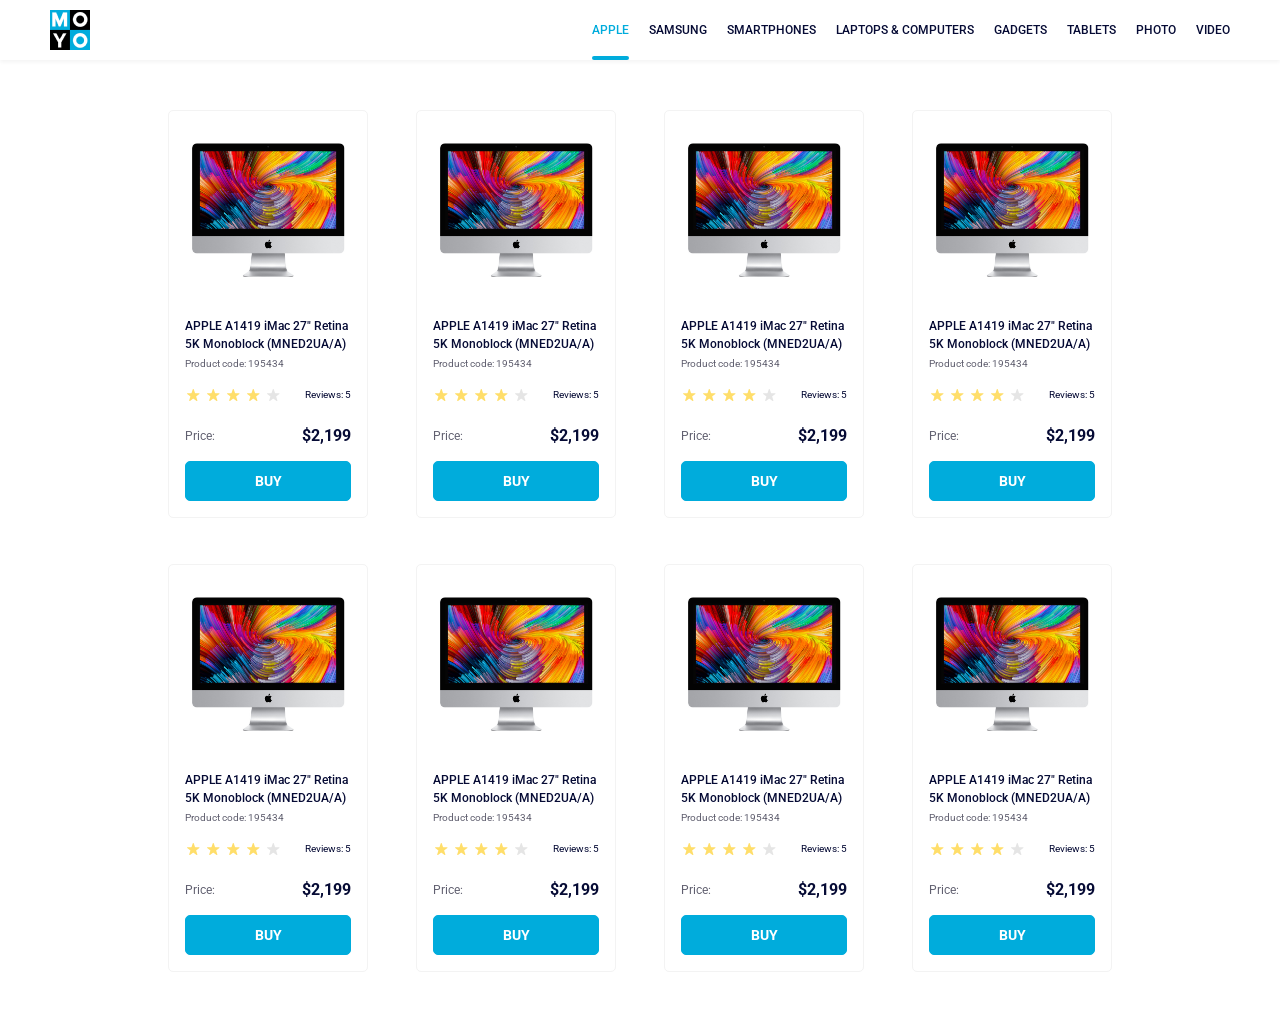
<file: index.html>
<!doctype html><html lang="en" class="page"><head><meta charset="utf-8"><meta name="viewport" content="width=device-width, initial-scale=1.0"><title>Catalog</title><link rel="preconnect" href="https://fonts.gstatic.com"><link rel="stylesheet" href="https://fonts.googleapis.com/css2?family=Roboto:wght@400;500;700&display=swap"><link rel="stylesheet" href="index.137bb957.css"></head><body class="page__body"> <header class="header"> <img src="logo.eddae0ff.png" alt="Moyo logo" class="logo"> <nav class="header__nav"> <ul class="header__list"> <li class="header__item"> <a href="#apple" class="header__link is-active"> APPLE </a> </li> <li class="header__item"> <a href="#samsung" class="header__link"> SAMSUNG </a> </li> <li class="header__item"> <a href="#smartphones" class="header__link"> SMARTPHONES </a> </li> <li class="header__item"> <a href="#pc" class="header__link" data-qa="nav-hover"> LAPTOPS & COMPUTERS </a> </li> <li class="header__item"> <a href="#gadgets" class="header__link"> GADGETS </a> </li> <li class="header__item"> <a href="#tablets" class="header__link"> TABLETS </a> </li> <li class="header__item"> <a href="#photo" class="header__link"> PHOTO </a> </li> <li class="header__item"> <a href="#video" class="header__link"> VIDEO </a> </li> </ul> </nav> </header> <main> <div class="catalog"> <div class="product-card-container"> <div class="card" data-qa="card"> <img class="card__image" src="imac.202c52ff.jpeg" alt="iMac-image"> <a class="card__title" href="#"> APPLE A1419 iMac 27" Retina <br> 5K Monoblock (MNED2UA/A) </a> <div class="card__product-code">Product code: 195434</div> <div class="card__rating"> <div class="stars stars--4"> <div class="stars__star"></div> <div class="stars__star"></div> <div class="stars__star"></div> <div class="stars__star"></div> <div class="stars__star"></div> </div> <div class="card__reviews">Reviews: 5</div> </div> <div class="card__price"> <div class="card__price-title">Price:</div> <div class="card__price-amount">$2,199</div> </div> <div class="card__button" data-qa="card-hover"> BUY </div> </div> </div> <div class="product-card-container"> <div class="card"> <img class="card__image" src="imac.202c52ff.jpeg" alt="iMac-image"> <a class="card__title" href="#"> APPLE A1419 iMac 27" Retina <br> 5K Monoblock (MNED2UA/A) </a> <div class="card__product-code">Product code: 195434</div> <div class="card__rating"> <div class="stars stars--4"> <div class="stars__star"></div> <div class="stars__star"></div> <div class="stars__star"></div> <div class="stars__star"></div> <div class="stars__star"></div> </div> <div class="card__reviews">Reviews: 5</div> </div> <div class="card__price"> <div class="card__price-title">Price:</div> <div class="card__price-amount">$2,199</div> </div> <div class="card__button">BUY</div> </div> </div> <div class="product-card-container"> <div class="card"> <img class="card__image" src="imac.202c52ff.jpeg" alt="iMac-image"> <a class="card__title" href="#"> APPLE A1419 iMac 27" Retina <br> 5K Monoblock (MNED2UA/A) </a> <div class="card__product-code">Product code: 195434</div> <div class="card__rating"> <div class="stars stars--4"> <div class="stars__star"></div> <div class="stars__star"></div> <div class="stars__star"></div> <div class="stars__star"></div> <div class="stars__star"></div> </div> <div class="card__reviews">Reviews: 5</div> </div> <div class="card__price"> <div class="card__price-title">Price:</div> <div class="card__price-amount">$2,199</div> </div> <div class="card__button">BUY</div> </div> </div> <div class="product-card-container"> <div class="card"> <img class="card__image" src="imac.202c52ff.jpeg" alt="iMac-image"> <a class="card__title" href="#"> APPLE A1419 iMac 27" Retina <br> 5K Monoblock (MNED2UA/A) </a> <div class="card__product-code">Product code: 195434</div> <div class="card__rating"> <div class="stars stars--4"> <div class="stars__star"></div> <div class="stars__star"></div> <div class="stars__star"></div> <div class="stars__star"></div> <div class="stars__star"></div> </div> <div class="card__reviews">Reviews: 5</div> </div> <div class="card__price"> <div class="card__price-title">Price:</div> <div class="card__price-amount">$2,199</div> </div> <div class="card__button">BUY</div> </div> </div> <div class="product-card-container"> <div class="card"> <img class="card__image" src="imac.202c52ff.jpeg" alt="iMac-image"> <a class="card__title" href="#"> APPLE A1419 iMac 27" Retina <br> 5K Monoblock (MNED2UA/A) </a> <div class="card__product-code">Product code: 195434</div> <div class="card__rating"> <div class="stars stars--4"> <div class="stars__star"></div> <div class="stars__star"></div> <div class="stars__star"></div> <div class="stars__star"></div> <div class="stars__star"></div> </div> <div class="card__reviews">Reviews: 5</div> </div> <div class="card__price"> <div class="card__price-title">Price:</div> <div class="card__price-amount">$2,199</div> </div> <div class="card__button">BUY</div> </div> </div> <div class="product-card-container"> <div class="card"> <img class="card__image" src="imac.202c52ff.jpeg" alt="iMac-image"> <a class="card__title" href="#"> APPLE A1419 iMac 27" Retina <br> 5K Monoblock (MNED2UA/A) </a> <div class="card__product-code">Product code: 195434</div> <div class="card__rating"> <div class="stars stars--4"> <div class="stars__star"></div> <div class="stars__star"></div> <div class="stars__star"></div> <div class="stars__star"></div> <div class="stars__star"></div> </div> <div class="card__reviews">Reviews: 5</div> </div> <div class="card__price"> <div class="card__price-title">Price:</div> <div class="card__price-amount">$2,199</div> </div> <div class="card__button">BUY</div> </div> </div> <div class="product-card-container"> <div class="card"> <img class="card__image" src="imac.202c52ff.jpeg" alt="iMac-image"> <a class="card__title" href="#"> APPLE A1419 iMac 27" Retina <br> 5K Monoblock (MNED2UA/A) </a> <div class="card__product-code">Product code: 195434</div> <div class="card__rating"> <div class="stars stars--4"> <div class="stars__star"></div> <div class="stars__star"></div> <div class="stars__star"></div> <div class="stars__star"></div> <div class="stars__star"></div> </div> <div class="card__reviews">Reviews: 5</div> </div> <div class="card__price"> <div class="card__price-title">Price:</div> <div class="card__price-amount">$2,199</div> </div> <div class="card__button">BUY</div> </div> </div> <div class="product-card-container"> <div class="card"> <img class="card__image" src="imac.202c52ff.jpeg" alt="iMac-image"> <a class="card__title" href="#"> APPLE A1419 iMac 27" Retina <br> 5K Monoblock (MNED2UA/A) </a> <div class="card__product-code">Product code: 195434</div> <div class="card__rating"> <div class="stars stars--4"> <div class="stars__star"></div> <div class="stars__star"></div> <div class="stars__star"></div> <div class="stars__star"></div> <div class="stars__star"></div> </div> <div class="card__reviews">Reviews: 5</div> </div> <div class="card__price"> <div class="card__price-title">Price:</div> <div class="card__price-amount">$2,199</div> </div> <div class="card__button">BUY</div> </div> </div> </div> </main> </body></html>
</file>
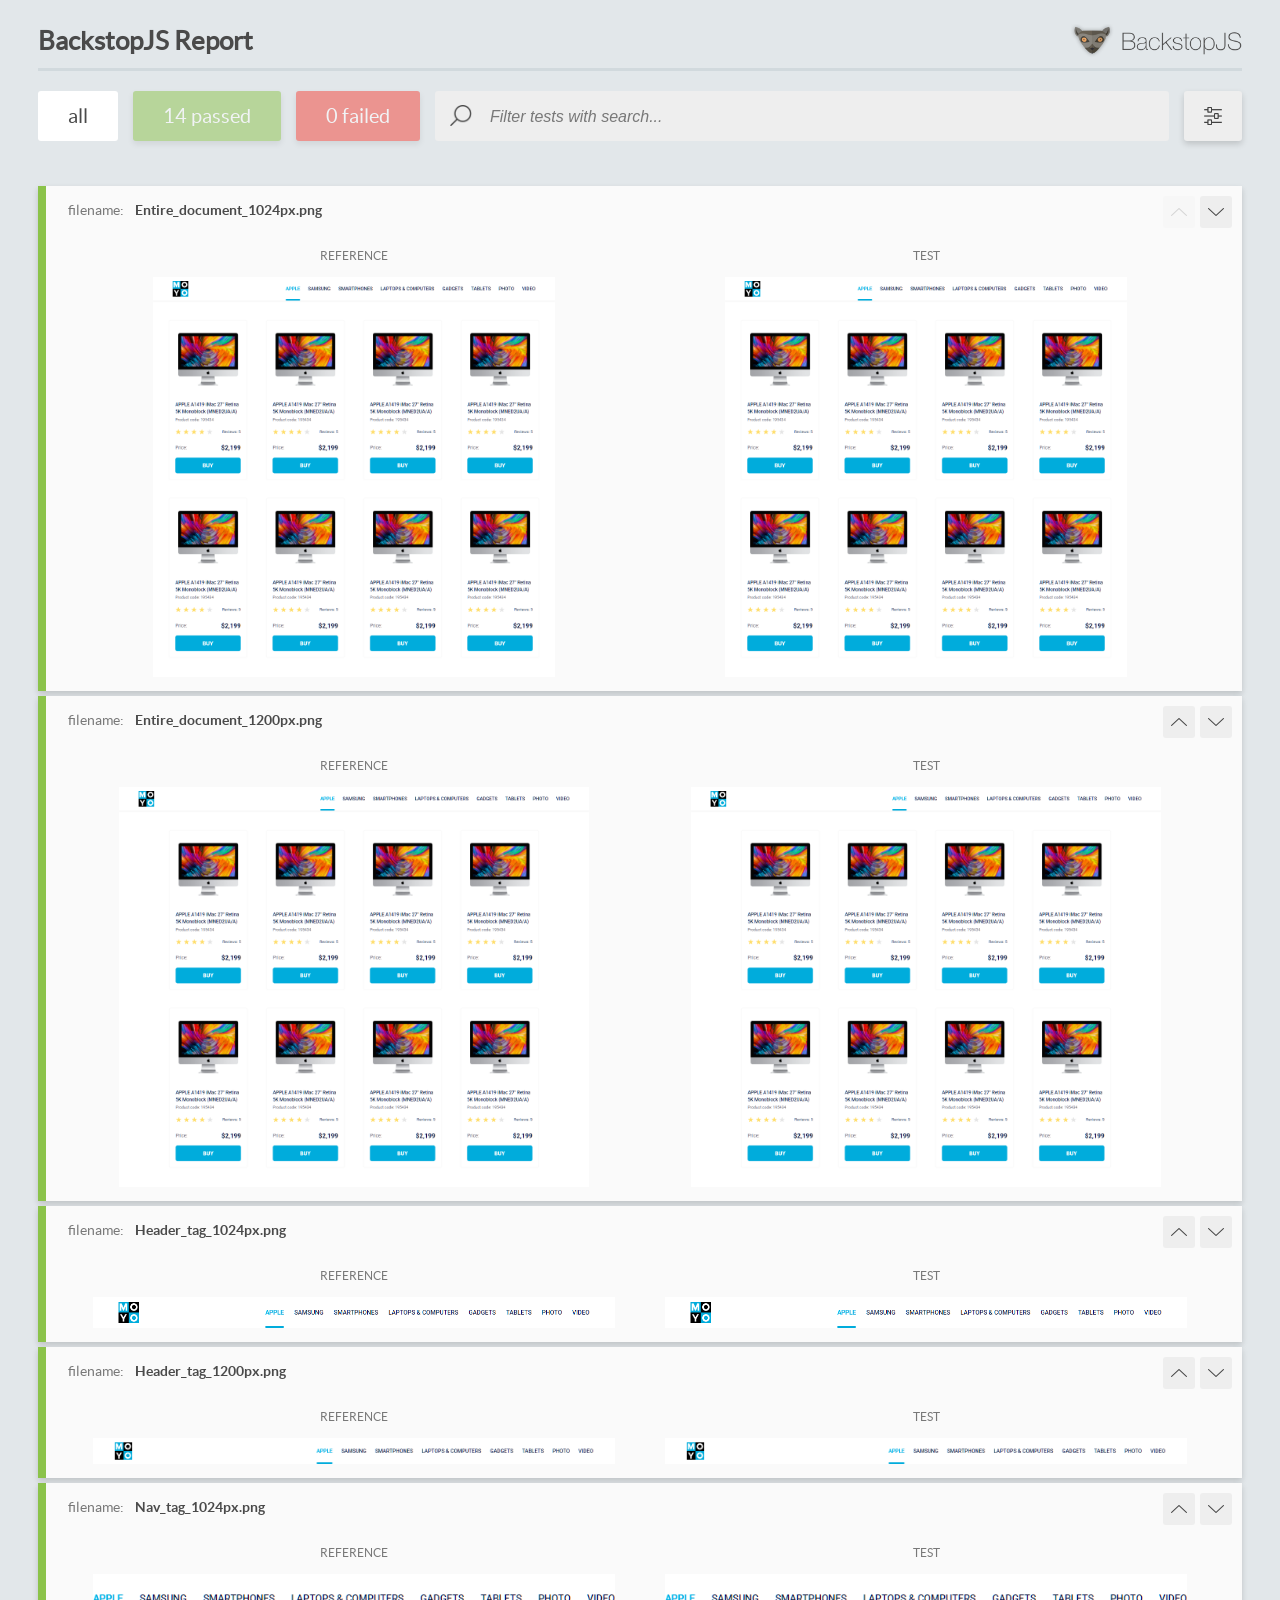
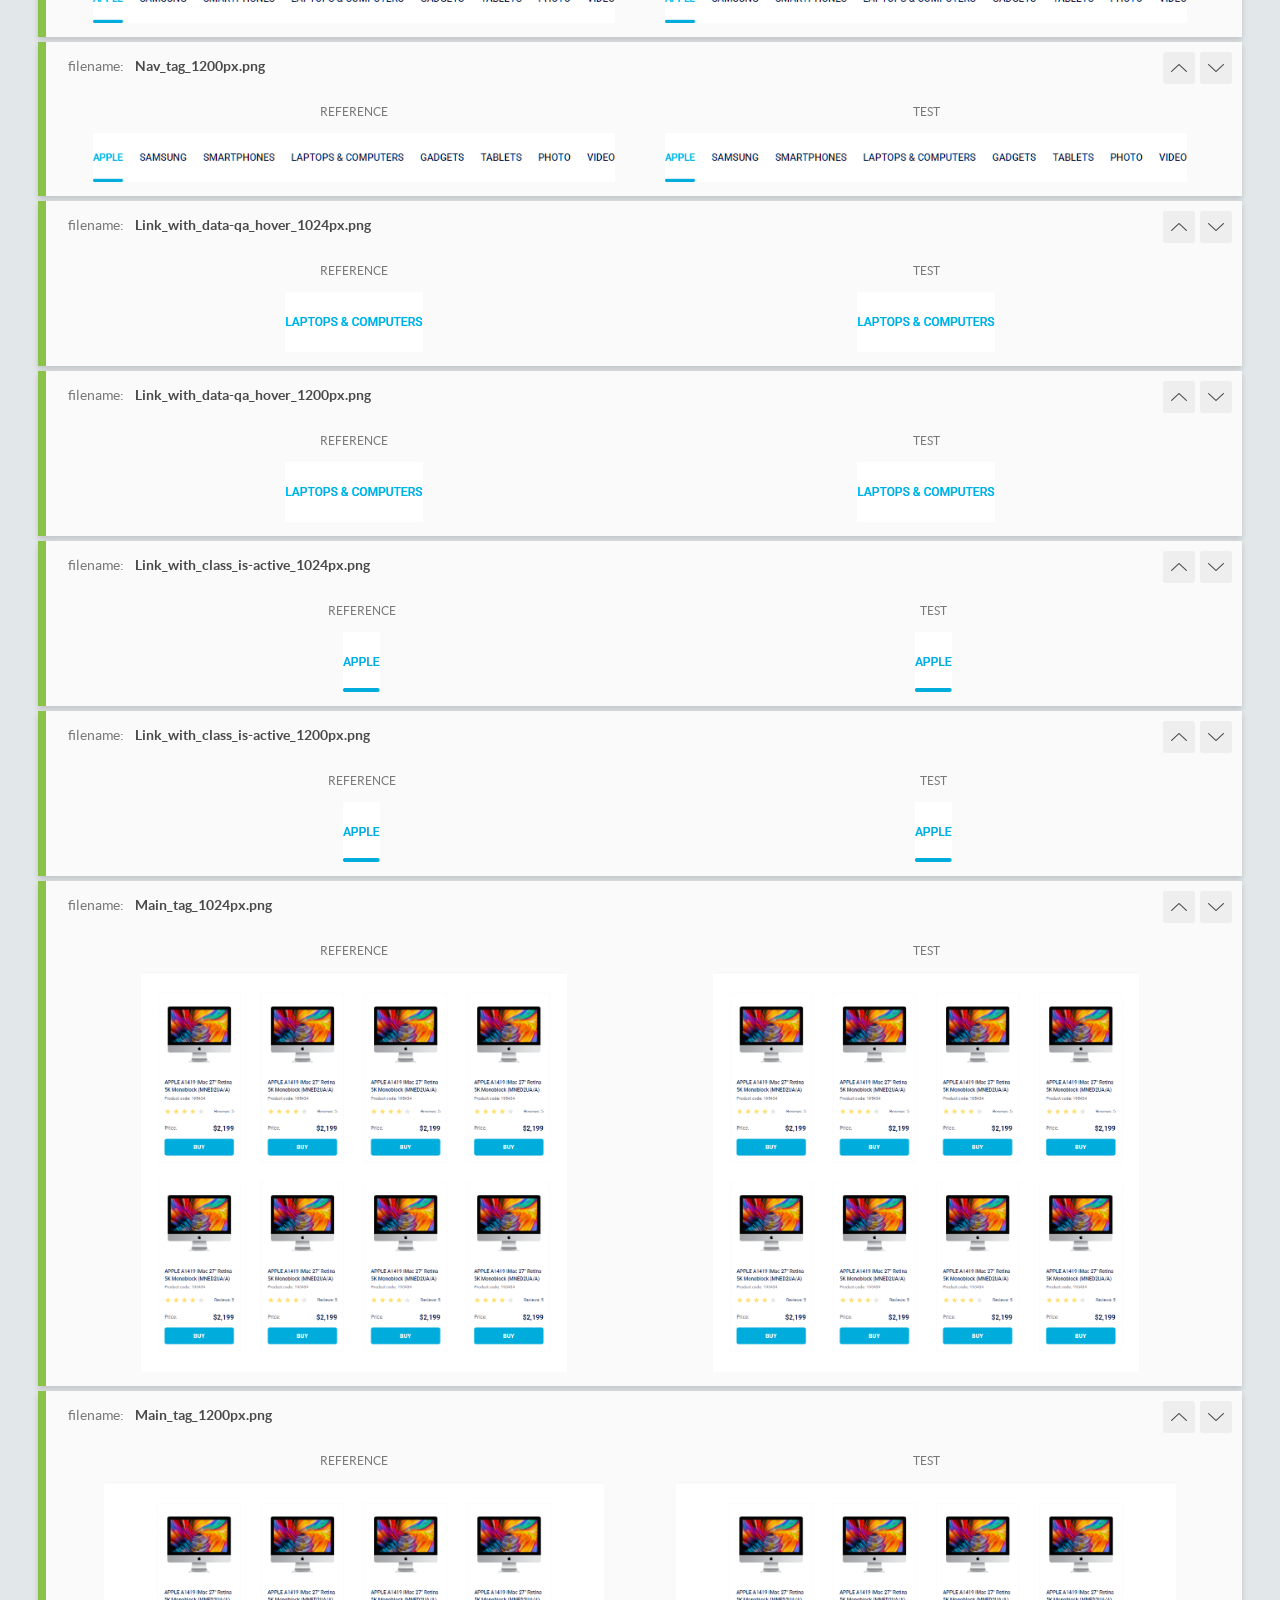
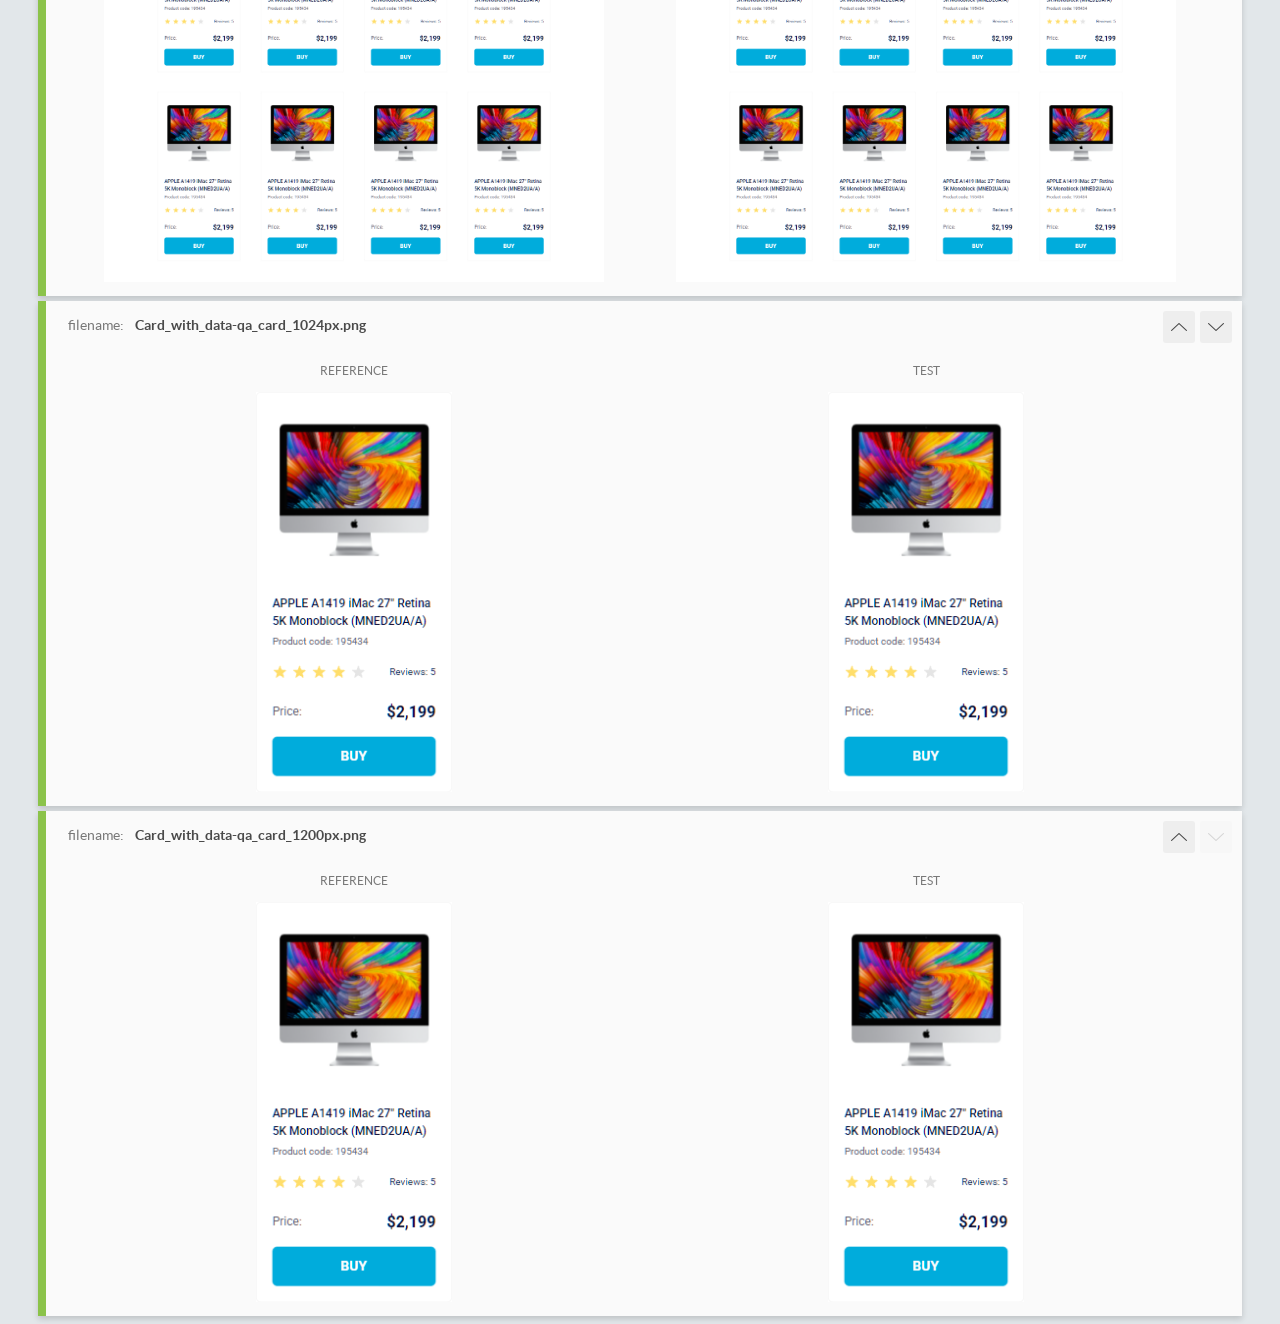
<file: report/html_report/index.html>
<!DOCTYPE html>
<html>
  <head>
    <meta charset="utf-8">
    <!-- Disable Cache -->
    <meta http-equiv="Cache-Control" content="no-cache, no-store, must-revalidate">
    <meta http-equiv="Pragma" content="no-cache">
    <meta http-equiv="Expires" content="0">

    <title>BackstopJS Report</title>

    <style>
      @font-face {
          font-family: 'latoregular';
          src: url('./assets/fonts/lato-regular-webfont.woff2') format('woff2'),
              url('./assets/fonts/lato-regular-webfont.woff') format('woff');
          font-weight: 400;
          font-style: normal;
      }
      @font-face {
          font-family: 'latobold';
          src: url('./assets/fonts/lato-bold-webfont.woff2') format('woff2'),
              url('./assets/fonts/lato-bold-webfont.woff') format('woff');
          font-weight: 700;
          font-style: normal;
      }

      .ReactModal__Body--open {
          overflow: hidden;
      }
      .ReactModal__Body--open .header {
        display: none;
      }

    </style>
  </head>
  <body style="background-color: #E2E7EA">
    <div id="root">

    </div>
    <script>
      function report (report) { // eslint-disable-line no-unused-vars
        window.tests = report;
      }
    </script>
    <script src="config.js"></script>
    <script src="index_bundle.js"></script>
  </body>
</html>
</file>
<file: index.137bb957.css>
.page__body{margin:0;font-family:Roboto,sans-serif;font-size:12px}.header{justify-content:space-between;align-items:center;padding:0 50px;display:flex;box-shadow:0 2px 4px #0000000d}.header__list{justify-content:space-between;height:60px;margin:0;padding:0;list-style-type:none;display:flex}.header__item{height:60px;margin:0 10px;display:flex}.header__item:last-child{margin-right:0}.header__item:first-child{margin-left:0}.header__link{color:#060b35;align-items:center;height:60px;font-weight:500;line-height:60px;text-decoration:none;transition:all .3s;display:flex}.header__link:hover{color:#00acdc}.header .is-active{color:#00acdc;position:relative}.header .is-active:after{content:"";background:#00acdc;border-radius:8px;width:100%;height:4px;position:absolute;bottom:0;left:0;right:0}.card{box-sizing:border-box;background-color:#fff;border:1px solid #f3f3f3;border-radius:5px;flex-direction:column;align-items:center;width:200px;padding:32px 16px 16px;transition:transform .3s;display:flex}.card:hover{z-index:2;position:relative;transform:scale(1.2)}.card__image{background-position:50%;width:160px;height:134px;margin-bottom:40px;padding-inline:19px;display:block}.card__title{color:#060b35;align-self:flex-start;margin-bottom:4px;font-size:12px;font-weight:500;line-height:18px;text-decoration:none;transition:all .3s}.card__product-code{color:#616070;align-self:flex-start;margin-bottom:16px;font-size:10px;font-weight:400;line-height:14px}.card__rating{justify-content:space-between;align-items:center;width:100%;margin-bottom:24px;display:flex}.card__reviews{color:#060b35;font-size:10px;font-weight:400;line-height:14px}.card__price{color:#060b35;justify-content:space-between;width:100%;margin-bottom:16px;font-size:16px;font-weight:700;line-height:18px;display:flex}.card__price-title{color:#616070;font-size:12px;font-weight:400}.card__button{box-sizing:border-box;color:#fff;background-color:#00acdc;border:1px solid #00acdc;border-radius:5px;justify-content:center;align-items:center;width:100%;height:40px;font-size:14px;font-weight:700;line-height:16px;transition:all .3s;display:flex}.card__button:hover{color:#00acdc;cursor:pointer;background-color:#fff;border:1px solid #00acdc}.card:hover .card__title{color:#34568b}.stars{display:flex}.stars__star{background-image:url(star.822d561e.svg);background-position:50%;background-repeat:no-repeat;width:16px;height:16px;margin-right:4px}.stars--1 .stars__star:nth-child(-n+1),.stars--2 .stars__star:nth-child(-n+2),.stars--3 .stars__star:nth-child(-n+3),.stars--4 .stars__star:nth-child(-n+4),.stars--5 .stars__star:nth-child(-n+5){background-image:url(star-active.edda4c43.svg)}.catalog{grid-template-columns:repeat(1,200px);justify-content:center;gap:46px 48px;padding:50px 40px;display:grid}@media (width>=488px){.catalog{grid-template-columns:repeat(2,200px)}}@media (width>=768px){.catalog{grid-template-columns:repeat(3,200px)}}@media (width>=1024px){.catalog{grid-template-columns:repeat(4,200px)}}
/*# sourceMappingURL=index.137bb957.css.map */
</file>
